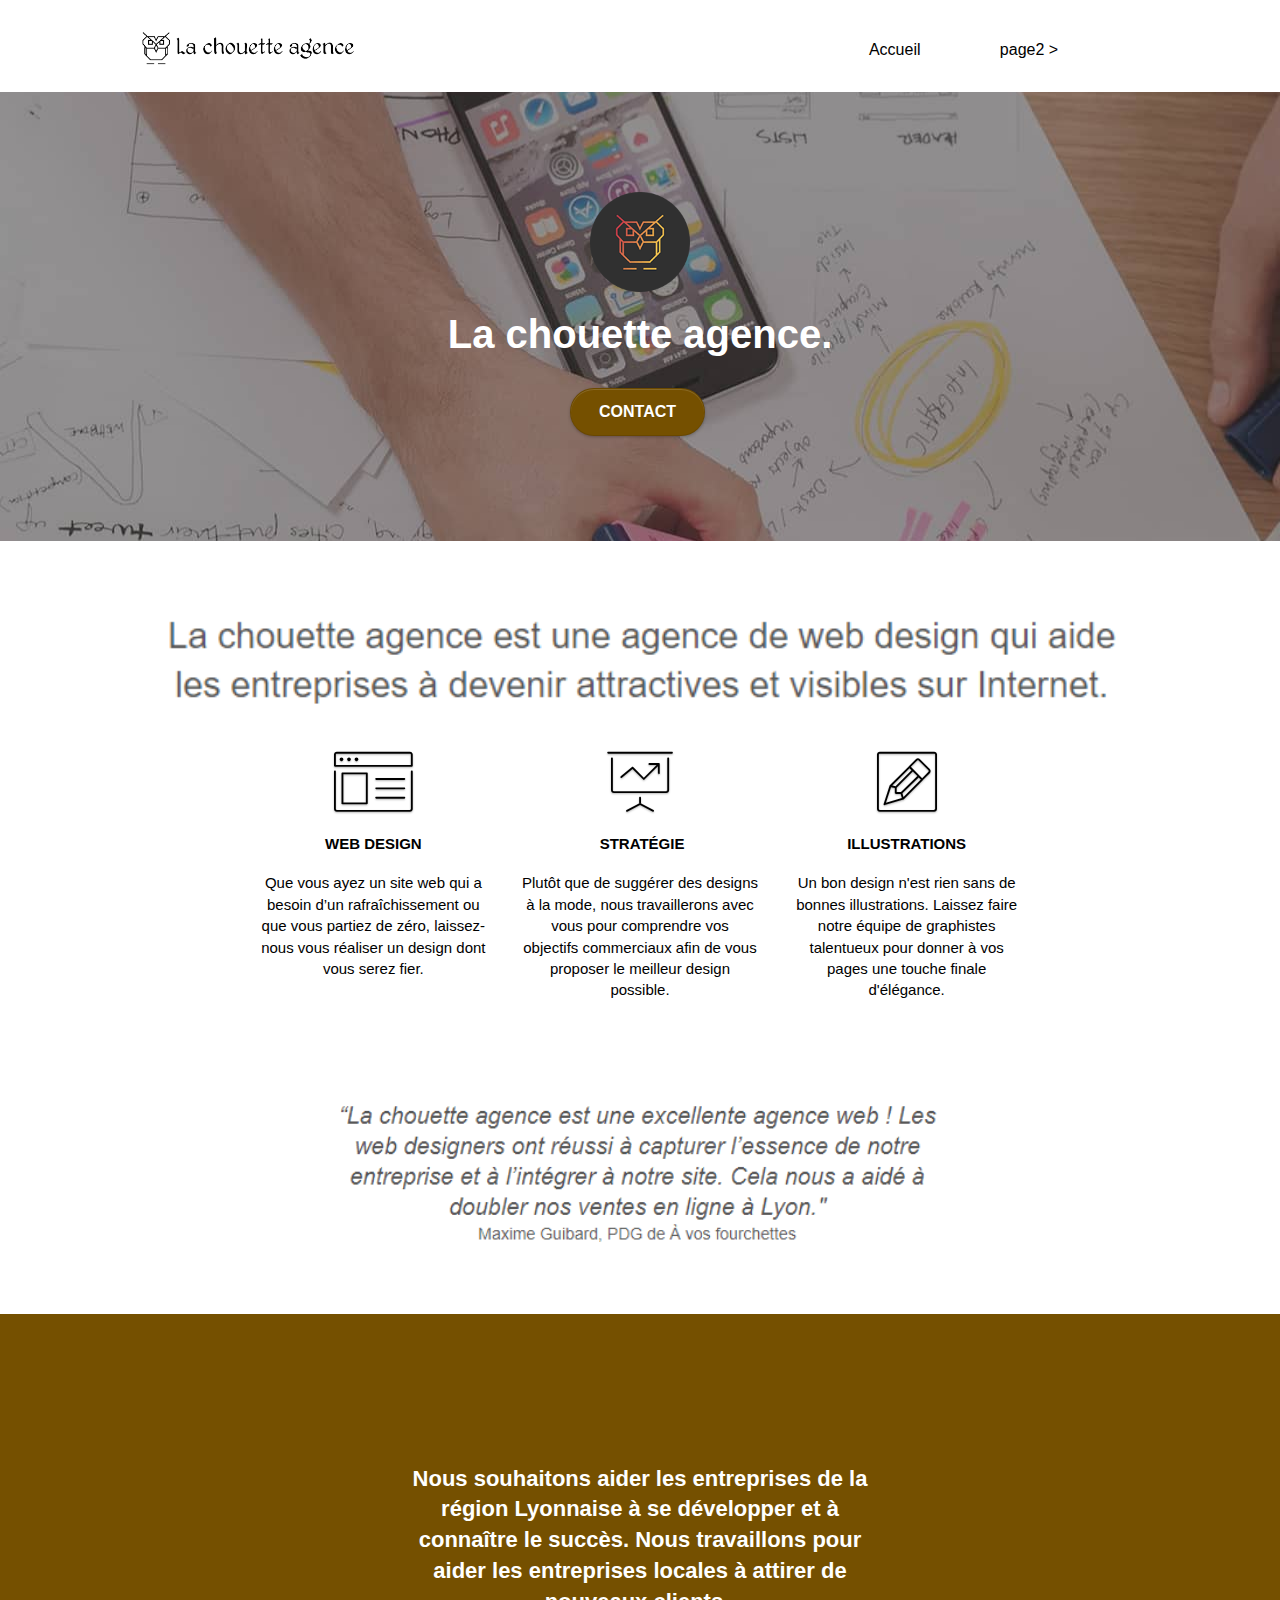
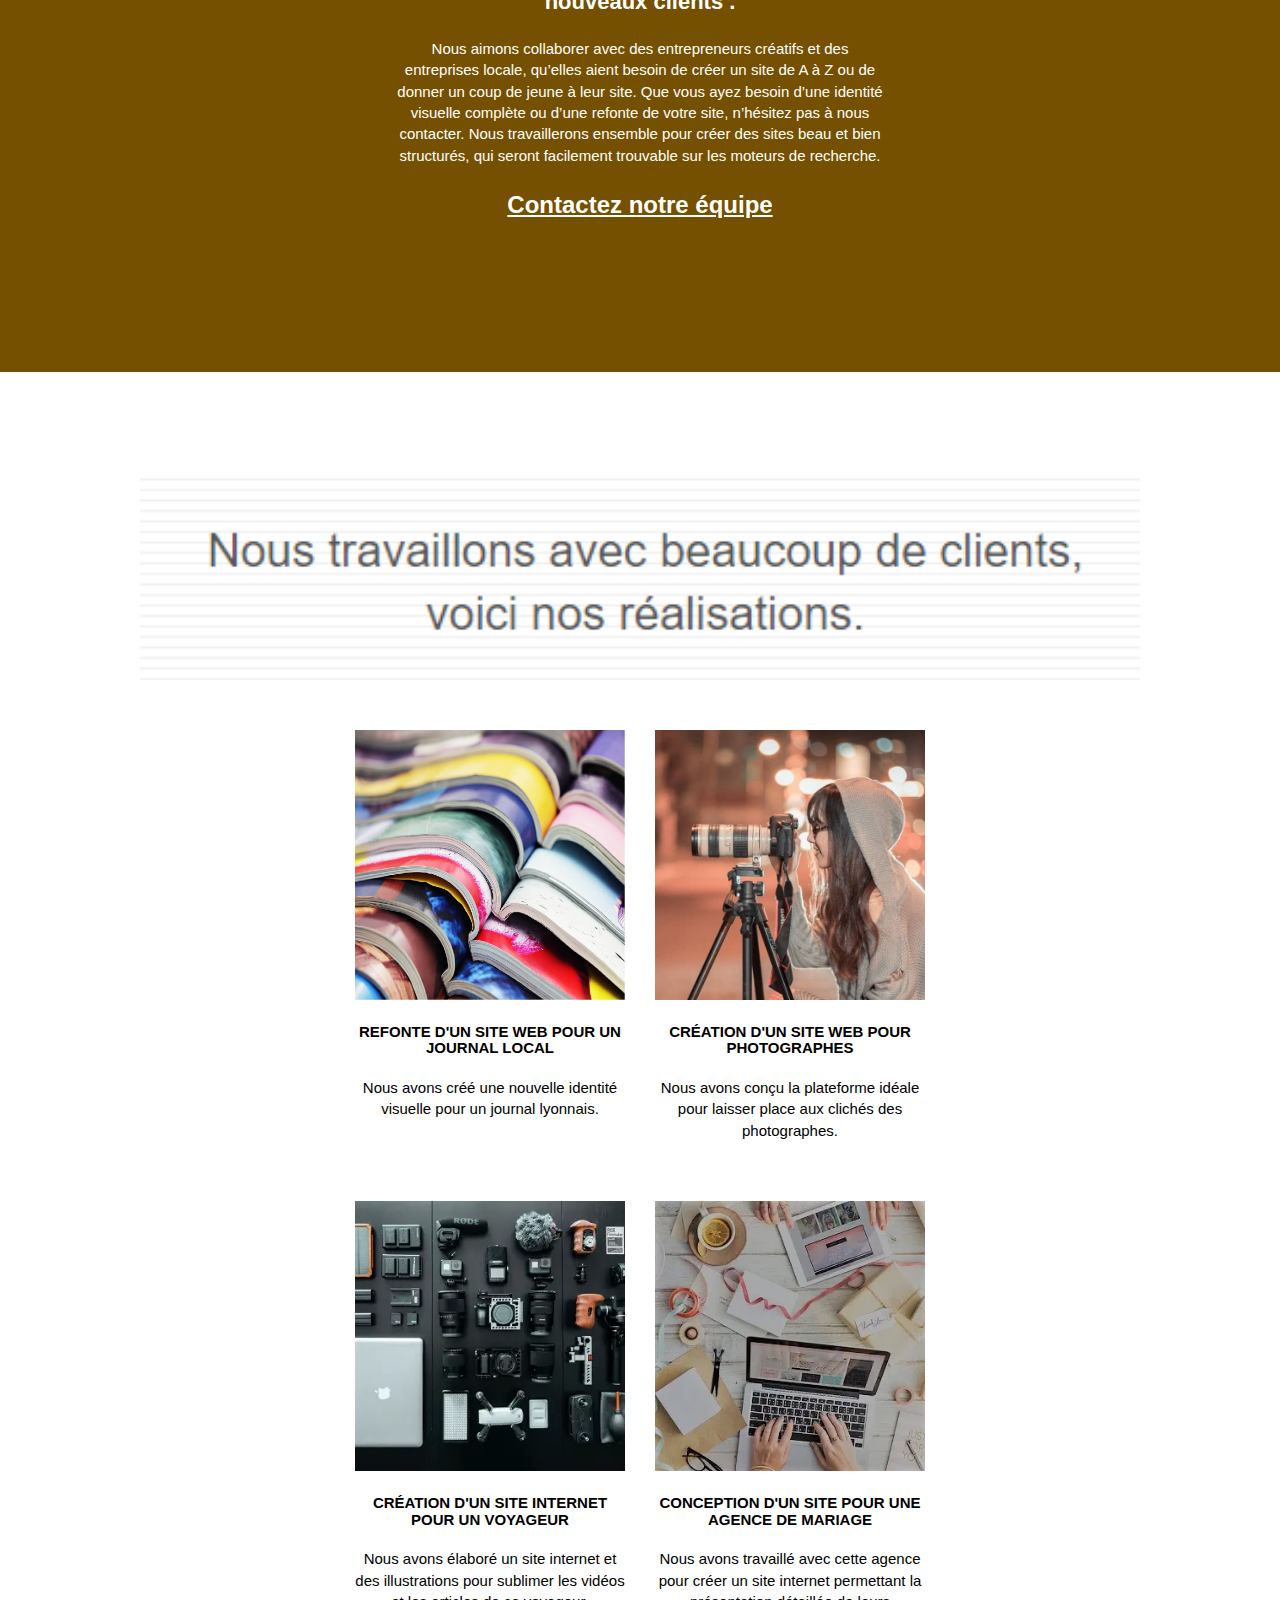
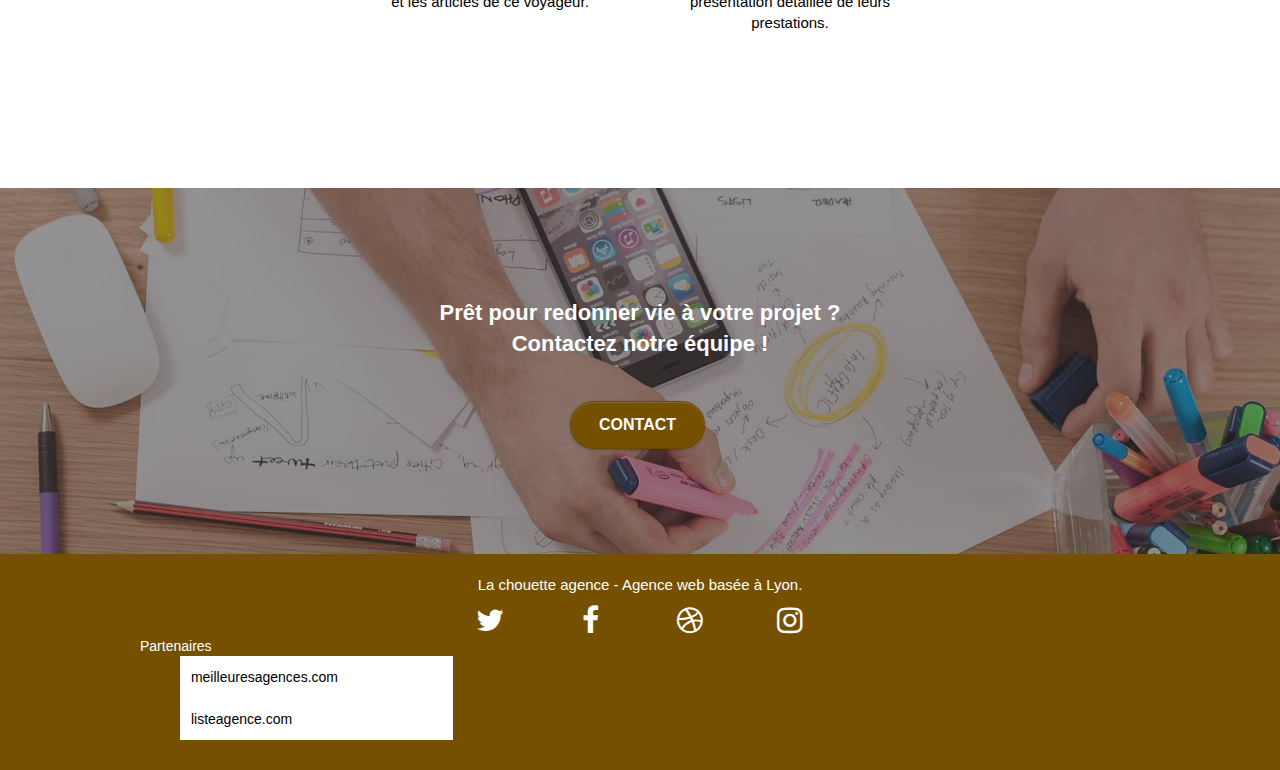
<file: index.html>
<!DOCTYPE html>
<html lang="fr">
  <head>
    <title>
      Valorisez votre image avec notre agence Web design | La chouette agence
    </title>

    <meta charset="utf-8" />
    <meta name="robots" content="INDEX, FOLLOW" />
    <meta
      name="keywords"
      content="Valorisez votre image avec notre agence Web design et graphisme"
    />
    <meta
      name="description"
      content="La chouette agence accompagne les grands comptes dans la conception, le déploiement et la mise en oeuvre de leur stratégie de communication digitale."
    />
    <meta
      name="viewport"
      content="width=device-width, initial-scale=1.0, viewport-fit=cover"
    />

    <link rel="shortcut icon" type="image/png" href="favicon.jpg" />

    <link rel="stylesheet" type="text/css" href="./css/bootstrap.css" />
    <link rel="stylesheet" type="text/css" href="style.css" />
    <link rel="stylesheet" type="text/css" href="./css/font-awesome.css" />
    <link rel="stylesheet" type="text/css" href="./css/et-line.css" />

    <script src="./js/jquery-2.1.0.js"></script>
    <script src="./js/bootstrap.js"></script>
    <script src="./js/blocs.js"></script>
    <script src="./js/jquery.touchSwipe.js" defer></script>
    <script src="./js/gmaps.js"></script>

    <!-- Analytics -->

    <!-- Analytics END -->
  </head>

  <body>
    <!-- Principal conteneur -->
    <div class="page-container">
      <!-- bloc-0 -->
      <div class="bloc bgc-white l-bloc" id="bloc-0">
        <div class="container bloc-sm">
          <nav class="navbar row">
            <div class="navbar-header">
              <a class="navbar-brand" href="index.html"
                ><img
                  src="img/la-chouette-agence.png"
                  alt="logo de chouette et nom de l'agence , la chouette agence "
                  height="40"
              /></a>

              <button
                id="nav-toggle"
                type="button"
                class="ui-navbar-toggle navbar-toggle"
                data-toggle="collapse"
                data-target=".navbar-1"
              >
                <span class="sr-only">Toggle navigation</span
                ><span class="icon-bar"></span><span class="icon-bar"></span
                ><span class="icon-bar"></span>
              </button>
            </div>
            <div class="collapse navbar-collapse navbar-1 special-dropdown-nav">
              <ul class="site-navigation nav navbar-nav">
                <li>
                  <a href="index.html">Accueil</a>
                </li>
                <li></li>
                <li>
                  <a href="page2.html">page2 &gt;</a>
                </li>
              </ul>
            </div>
          </nav>
        </div>
      </div>
      <!-- bloc-0 END -->

      <!-- bloc-1-presentation -->
      <div
        class="bloc bgc-dark-slate-blue bg-banniere d-bloc bg-t-edge bloc-bg-texture texture-paper b-parallax"
        id="bloc-1-hero"
      >
        <div class="container bloc-lg">
          <div class="row tight-width-whitespace">
            <div class="col-sm-12">
              <img
                src="img/logo.png"
                class="center-block image-resize-mode"
                width="100"
                alt="logo de l'agence une chouette "
              />
              <h1 class="text-center hero-bloc-text tc-white">
                La chouette agence.
              </h1>
              <div class="text-center">
                <a
                  href="page2.html"
                  class="btn btn-lg btn-clean btn-rd cta-hero btn-atomic-tangerine"
                  id="cta-hero"
                  >Contact</a
                >
              </div>
            </div>
          </div>
        </div>
      </div>
      <!-- bloc-1-presentation END -->

      <!-- bloc-2-services -->
      <div class="bloc bgc-white l-bloc" id="bloc-2-services">
        <div class="container bloc-md">
          <div class="row">
            <div class="col-sm-12 text-center">
              <img
                class="titleimg"
                alt="La chouette agence est une agence de web design qui aide les entreprises à devenir attractives et visibles sur internet."
                src="img/title.png"
              />
            </div>
          </div>
          <div class="row voffset-lg med-width-whitespace">
            <div class="col-sm-4">
              <div class="text-center">
                <span
                  class="et-icon-browser sm-shadow icon-dark-slate-blue icons icon-lg"
                ></span>
              </div>
              <h3 class="mg-md text-center">
                Web design
              </h3>
              <p class="text-center">
                Que vous ayez un site web qui a besoin d&rsquo;un
                rafraîchissement ou que vous partiez de zéro, laissez-nous vous
                réaliser un design dont vous serez fier.
              </p>
            </div>
            <div class="col-sm-4">
              <div class="text-center">
                <span
                  class="et-icon-presentation sm-shadow icon-dark-slate-blue icons icon-lg"
                ></span>
              </div>
              <h3 class="mg-md text-center">
                &nbsp;Stratégie
              </h3>
              <p class="text-center">
                Plutôt que de suggérer des designs à la mode, nous travaillerons
                avec vous pour comprendre vos objectifs commerciaux afin de vous
                proposer le meilleur design possible.<br />
              </p>
            </div>
            <div class="col-sm-4">
              <div class="text-center">
                <span
                  class="et-icon-edit sm-shadow icon-dark-slate-blue icons icon-lg"
                ></span>
              </div>
              <h3 class="mg-md text-center">
                Illustrations
              </h3>
              <p class="text-center">
                Un bon design n'est rien sans de bonnes illustrations. Laissez
                faire notre équipe de graphistes talentueux pour donner à vos
                pages une touche finale d'élégance.
              </p>
            </div>
          </div>
          <div class="row voffset-lg voffset">
            <div class="col-xs-12 col-md-8 col-md-offset-2 text-center">
              <img
                class="titleimg"
                alt="la chouette agence est une excellente agence web ! Les web designers ont réussi à capturer l'essence de notre entreprise et à l'intégrer à notre site. Cela nous à aidé à doubler nos ventes en ligne à Lyon."
                src="img/citation.png"
              />
            </div>
          </div>
        </div>
      </div>
      <!-- bloc-2-services END -->

      <!-- bloc-3-what-i-do -->
      <div
        class="bloc tc-white bgc-atomic-tangerine bg-presentation d-bloc bloc-bg-texture texture-paper b-parallax"
        id="bloc-3-what-i-do"
      >
        <div class="container bloc-lg">
          <div class="row tight-width-whitespace black-background">
            <div class="col-sm-12">
              <h2 class="mg-md text-center tc-white">
                Nous souhaitons aider les entreprises de la région Lyonnaise à
                se développer et à connaître le succès. Nous travaillons pour
                aider les entreprises locales à attirer de nouveaux clients .<br />
              </h2>
              <p class="text-center white">
                Nous aimons collaborer avec des entrepreneurs créatifs et des
                entreprises locale, qu’elles aient besoin de créer un site de A
                à Z ou de donner un coup de jeune à leur site. Que vous ayez
                besoin d’une identité visuelle complète ou d’une refonte de
                votre site, n’hésitez pas à nous contacter. Nous travaillerons
                ensemble pour créer des sites beau et bien structurés, qui
                seront facilement trouvable sur les moteurs de recherche.
                <br /><br /><a class="ltc-white bold-link" href="page2.html"
                  >Contactez notre équipe</a
                ><br />
              </p>
            </div>
          </div>
        </div>
      </div>
      <!-- bloc-3-what-i-do END -->

      <!-- bloc-4-portfolio -->
      <div
        class="bloc bgc-white bg-lines-h2-bg bg-repeat l-bloc"
        id="bloc-4-portfolio"
      >
        <div class="container bloc-lg">
          <div class="row">
            <div class="col-sm-12 text-center">
              <img
                class="titleimg"
                alt="Nous travaillons avec beaucoup de clients, voici nos réalisations."
                src="img/title2.png"
              />
            </div>
          </div>
          <div class="row tight-width-whitespace portfolio-row">
            <div class="col-sm-6">
              <a
                href="#"
                data-lightbox="img/1.jpg"
                data-gallery-id="gallery-1"
                data-caption="Refonte d'un site web pour un journal local"
                data-frame="snapshot-lb"
                ><img
                  src="img/1.jpg"
                  alt="refonte site web journal"
                  class="img-responsive portfolio-thumb"
              /></a>
              <h3 class="mg-md text-center">
                Refonte d'un site web pour un journal local
              </h3>
              <p class="text-center">
                Nous avons créé une nouvelle identité visuelle pour un journal
                lyonnais.
              </p>
            </div>
            <div class="col-sm-6">
              <a
                href="#"
                data-lightbox="img/2.jpg"
                data-gallery-id="gallery-1"
                data-caption="Création d'un site web pour photographes"
                data-frame="snapshot-lb"
                ><img
                  src="img/2.jpg"
                  class="img-responsive portfolio-thumb"
                  alt="création d'un site web pour photographes"
              /></a>
              <h3 class="mg-md text-center">
                Création d'un site web pour photographes
              </h3>
              <p class="text-center">
                Nous avons conçu la plateforme idéale pour laisser place aux
                clichés des photographes.
              </p>
            </div>
          </div>
          <div class="row tight-width-whitespace portfolio-row">
            <div class="col-sm-6">
              <a
                href="#"
                data-lightbox="img/3.webp"
                data-gallery-id="gallery-1"
                data-caption="Création d'un site internet pour un voyageur"
                data-frame="snapshot-lb"
                ><img
                  src="img/3.webp"
                  class="img-responsive portfolio-thumb"
                  alt="Création d'un site web pour voyageur"
              /></a>
              <h3 class="mg-md text-center">
                Création d'un site internet pour un voyageur
              </h3>
              <p class="text-center">
                Nous avons élaboré un site internet et des illustrations pour
                sublimer les vidéos et les articles de ce voyageur.
              </p>
            </div>
            <div class="col-sm-6">
              <a
                href="#"
                data-lightbox="img/4.webp"
                data-gallery-id="gallery-1"
                data-caption="Conception d'un site pour une agence de mariage"
                data-frame="snapshot-lb"
                ><img
                  src="img/4.webp"
                  class="img-responsive portfolio-thumb"
                  alt="Création d'un site web pour agence de mariage"
              /></a>
              <h3 class="mg-md text-center">
                Conception d'un site pour une agence de mariage
              </h3>
              <p class="text-center">
                Nous avons travaillé avec cette agence pour créer un site
                internet permettant la présentation détaillée de leurs
                prestations.
              </p>
            </div>
          </div>
        </div>
      </div>
      <!-- bloc-4-portfolio END -->

      <!-- bloc-5-cta -->
      <div
        class="bloc bgc-dark-slate-blue bg-banniere d-bloc bloc-bg-texture texture-paper"
        id="bloc-5-cta"
      >
        <div class="container bloc-lg">
          <div class="row">
            <h2 class="mg-md text-center tc-white">
              Prêt pour redonner vie à votre projet ?<br />Contactez notre
              équipe !
            </h2>
            <div class="col-sm-12 text-center">
              <a
                href="page2.html"
                class="btn btn-atomic-tangerine btn-clean btn-rd btn-lg cta-hero"
                >Contact</a
              >
            </div>
          </div>
        </div>
      </div>
      <!-- bloc-5-cta END -->

      <!-- Footer - bloc-8 -->
      <div class="bloc bgc-atomic-tangerine d-bloc" id="bloc-8">
        <div class="container bloc-sm">
          <div class="row">
            <div class="col-sm-12">
              <p class="text-center white">
                La chouette agence - Agence web basée à Lyon.<br />
              </p>
              <div class="row row-no-gutters social">
                <div class="col-sm-3">
                  <div class="text-center">
                    <a class="social" href="https://twitter.com/?lang=fr" title="rejoins-nous sur twitter !"
                      ><span class="fa fa-twitter icon-md"></span
                    ></a>
                  </div>
                </div>
                <div class="col-sm-3">
                  <div class="text-center">
                    <a class="social" href="https://fr-fr.facebook.com/" title="rejoins-nous sur facebook !"
                      ><span class="fa fa-facebook icon-md"></span
                    ></a>
                  </div>
                </div>
                <div class="col-sm-3">
                  <div class="text-center">
                    <a class="social" href="https://dribbble.com/" title="rejoins-nous sur dribbble !"
                      ><span class="fa fa-dribbble icon-md"></span
                    ></a>
                  </div>
                </div>
                <div class="col-sm-3">
                  <div class="text-center">
                    <a class="social" href="https://www.instagram.com/?hl=fr" title="rejoins-nous sur instagram !"
                      ><span class="fa fa-instagram icon-md"></span
                    ></a>
                  </div>
                </div>
              </div>
              <div class="row">
                <div class="col-sm-4">
                  Partenaires
                  <ul>
                    <li>
                      <a href="meilleuresagences.com">meilleuresagences.com</a>
                    </li>
                    <li><a href="listeagence.com">listeagence.com</a></li>
                  </ul>
                </div>
              </div>
            </div>
          </div>
        </div>
      </div>
      <!-- Footer - bloc-8 END -->
    </div>
    <!-- Principal conteneur END -->
  </body>
</html>
</file>
<file: style.css>
body {
    margin: 0;
    padding: 0;
    background: #FFF;
    overflow-x: hidden;
    -webkit-font-smoothing: antialiased;
    -moz-osx-font-smoothing: grayscale;
}
.titleimg {
    width: 100%;
}
li {
    padding: 4%;
    background-color: white;
    list-style: none;
}



a,
button {
    transition: all .3s ease-in-out;
    outline: none!important;
}

a:hover {
    text-decoration: none;
    cursor: pointer;
}

#page-loading-blocs-notifaction {
    position: fixed;
    top: 0;
    bottom: 0;
    width: 100%;
    z-index: 100000;
    background: #FFFFFF url("img/pageload-spinner.gif") no-repeat center center;
}

.bloc {
    width: 100%;
    clear: both;
    background: 50% 50% no-repeat;
    padding: 0 50px;
    -webkit-background-size: cover;
    -moz-background-size: cover;
    -o-background-size: cover;
    background-size: cover;
    position: relative;
}

.bloc .container {
    padding-left: 0;
    padding-right: 0;
}

.bloc-lg {
    padding: 100px 50px;
}

.bloc-md {
    padding: 50px;
}

.bloc-sm {
    padding: 20px 50px;
}

.bg-center,
.bg-l-edge,
.bg-r-edge,
.bg-t-edge,
.bg-b-edge,
.bg-tl-edge,
.bg-bl-edge,
.bg-tr-edge,
.bg-br-edge,
.bg-repeat {
    -webkit-background-size: auto!important;
    -moz-background-size: auto!important;
    -o-background-size: auto!important;
    background-size: auto!important;
}

.bg-repeat {
    background: repeat;
}

.bg-t-edge {
    background: top no-repeat;
}

.bloc-bg-texture::before {
    content: "";
    background-size: 2px 2px;
    position: absolute;
    top: 0;
    bottom: 0;
    left: 0;
    right: 0;
}

.texture-paper::before {
    
    background-size: 280px 280px;
}

.b-parallax {
    background-attachment: fixed;
}

.d-bloc {
    color: white;
}

.d-bloc button:hover {
    color: rgba(255, 255, 255, .9);
}

.d-bloc .icon-round,
.d-bloc .icon-square,
.d-bloc .icon-rounded,
.d-bloc .icon-semi-rounded-a,
.d-bloc .icon-semi-rounded-b {
    border-color: rgba(255, 255, 255, .9);
}

.d-bloc .divider-h span {
    border-color: rgba(255, 255, 255, .2);
}

.d-bloc .a-btn,
.d-bloc .navbar a,
.d-bloc .navbar-brand,
.d-bloc a .icon-sm,
.d-bloc a .icon-md,
.d-bloc a .icon-lg,
.d-bloc a .icon-xl,
.d-bloc h1 a,
.d-bloc h2 a,
.d-bloc h3 a,
.d-bloc h4 a,
.d-bloc h5 a,
.d-bloc h6 a,
.d-bloc p a {
    color: white;
}

.d-bloc .a-btn:hover,
.d-bloc .navbar a:hover,
.d-bloc .navbar-brand:hover,
.d-bloc a:hover .icon-sm,
.d-bloc a:hover .icon-md,
.d-bloc a:hover .icon-lg,
.d-bloc a:hover .icon-xl,
.d-bloc h1 a:hover,
.d-bloc h2 a:hover,
.d-bloc h3 a:hover,
.d-bloc h4 a:hover,
.d-bloc h5 a:hover,
.d-bloc h6 a:hover,
.d-bloc p a:hover {
    color: #E50062;
}

.d-bloc .navbar-toggle .icon-bar {
    background: rgba(255, 255, 255, 1);
}

.d-bloc .btn-wire,
.d-bloc .btn-wire:hover {
    color: rgba(255, 255, 255, 1);
    border-color: rgba(255, 255, 255, 1);
}

.d-bloc .panel {
    color: rgba(0, 0, 0, .5);
}

.d-bloc .panel button:hover {
    color: rgba(0, 0, 0, .7);
}

.d-bloc .panel icon {
    border-color: rgba(0, 0, 0, .7);
}

.d-bloc .panel .divider-h span {
    border-color: rgba(0, 0, 0, .1);
}

.d-bloc .panel .a-btn {
    color: rgba(0, 0, 0, .6);
}

.d-bloc .panel .a-btn:hover {
    color: rgba(0, 0, 0, 1);
}

.d-bloc .panel .btn-wire,
.d-bloc .panel .btn-wire:hover {
    color: rgba(0, 0, 0, .7);
    border-color: rgba(0, 0, 0, .3);
}

.d-bloc .panel,
.l-bloc {
    color: rgba(0, 0, 0, .5);
}

.d-bloc .panel button:hover,
.l-bloc button:hover {
    color: rgba(0, 0, 0, .7);
}

.l-bloc .icon-round,
.l-bloc .icon-square,
.l-bloc .icon-rounded,
.l-bloc .icon-semi-rounded-a,
.l-bloc .icon-semi-rounded-b {
    border-color: rgba(0, 0, 0, .7);
}

.d-bloc .panel .divider-h span,
.l-bloc .divider-h span {
    border-color: rgba(0, 0, 0, .1);
}

.d-bloc .panel .a-btn,
.l-bloc .a-btn,
.l-bloc .navbar a,
.l-bloc .navbar-brand,
.l-bloc a .icon-sm,
.l-bloc a .icon-md,
.l-bloc a .icon-lg,
.l-bloc a .icon-xl,
.l-bloc h1 a,
.l-bloc h2 a,
.l-bloc h3 a,
.l-bloc h4 a,
.l-bloc h5 a,
.l-bloc h6 a,
.l-bloc p a {
    color: rgba(0, 0, 0, .6);
}

.d-bloc .panel .a-btn:hover,
.l-bloc .a-btn:hover,
.l-bloc .navbar a:hover,
.l-bloc .navbar-brand:hover,
.l-bloc a:hover .icon-sm,
.l-bloc a:hover .icon-md,
.l-bloc a:hover .icon-lg,
.l-bloc a:hover .icon-xl,
.l-bloc h1 a:hover,
.l-bloc h2 a:hover,
.l-bloc h3 a:hover,
.l-bloc h4 a:hover,
.l-bloc h5 a:hover,
.l-bloc h6 a:hover,
.l-bloc p a:hover {
    color: rgba(0, 0, 0, 1);
}

.l-bloc .navbar-toggle .icon-bar {
    color: rgba(0, 0, 0, .6);
}

.d-bloc .panel .btn-wire,
.d-bloc .panel .btn-wire:hover,
.l-bloc .btn-wire,
.l-bloc .btn-wire:hover {
    color: rgba(0, 0, 0, .7);
    border-color: rgba(0, 0, 0, .3);
}

.voffset {
    margin-top: 30px;
}

.voffset-lg {
    margin-top: 80px;
}

.row-no-gutters {
    margin-right: 0;
    margin-left: 0;
}

.row.row-no-gutters > [class^="col-"],
.row.row-no-gutters > [class*=" col-"] {
    padding-right: 0;
    padding-left: 0;
    
}

#bloc-1-hero h1 {
    font-size: 40px;
}

.navbar {
    margin-bottom: 0;
    z-index: 1;
}

.navbar-brand {
    height: auto;
    padding: 3px 15px;
    font-size: 25px;
    font-weight: normal;
    font-weight: 600;
    line-height: 44px;
}

.navbar-brand img {
    max-height: 200px;
    margin: 0 5px 0 0;
    display: inline;
}

.navbar-brand img[src$=svg] {
    min-width: 100px;
}

.nav-center .navbar-brand img {
    margin: 0;
}

.navbar .nav {
    padding-top: 2px;
    margin-right: -16px;
    float: right;
    z-index: 1;
}

.nav > li {
    float: left;
    margin-top: 4px;
    font-size: 16px;
}

.navbar-nav .open .dropdown-menu > li > a {
    text-align: inherit;
}

.nav > li a:hover,
.nav > li a:focus {
    background: transparent;
}

.navbar-toggle {
    margin: 10px 10px 0 0;
    border: 0px;
}

.navbar-toggle:hover {
    background: transparent!important;
}

.navbar-toggle .icon-bar {
    background-color: rgba(0, 0, 0, .5);
    width: 26px;
}

.nav-invert .navbar .nav {
    float: left;
}

.nav-invert .navbar-header,
.nav-invert .navbar-brand {
    float: right;
    position: relative;
    z-index: 2;
}

@media (min-width: 768px) {
    .site-navigation {
        position: absolute;
        top: 50%;
        width: 30%;
        right: 20px;
        transform: translate(0, -50%);
        -webkit-transform: translateY(-50%);
    }
    .nav > li .dropdown-menu a,
    .nav > li .dropdown-menu a:hover {
        color: #484848;
    }
    .nav-invert .site-navigation {
        left: 0;
        right: 0;
    }
    .nav-center {
        text-align: center;
    }
    .nav-center .navbar-header {
        width: 100%;
    }
    .nav-center .navbar-header,
    .nav-center .navbar-brand,
    .nav-center .nav > li {
        float: none;
        display: inline-block;
    }
    .nav-center .site-navigation {
        position: relative;
        width: 100%;
        right: 0;
        margin-right: 0px;
        margin-top: 20px;
    }
    .nav-center.mini-nav .navbar-toggle {
        float: none;
        margin: 10px auto 0;
    }
}

.nav > li > .dropdown a {
    background: none!important;
    display: block;
    padding: 14px 15px;
}

nav .caret {
    margin: 0 5px;
}

.dropdown-menu .dropdown-menu {
    top: -8px;
    left: 100%;
}

.dropdown-menu .dropmenu-flow-right {
    top: 100%;
    left: 0;
    margin-left: -1px;
    border-top-left-radius: 0;
    border-top-right-radius: 0;
}

.dropdown-menu .dropdown span {
    border: 4px solid black;
    border-top-color: transparent;
    border-right-color: transparent;
    border-bottom-color: transparent;
    margin: 6px -5px 0 0!important;
    float: right;
}

.mg-md {
    margin-top: 10px;
    margin-bottom: 20px;
}

.mg-lg {
    margin-top: 10px;
    margin-bottom: 40px;
}

.btn {
    margin: 0 5px 5px 0;
}

.btn.pull-right {
    margin: 0 0 5px 5px;
}

.btn-d,
.btn-d:hover,
.btn-d:focus {
    color: #FFF;
    background: rgba(0, 0, 0, .3);
}

button {
    outline: none!important;
}

.btn-rd {
    border-radius: 40px;
}

.btn-clean {
    border: 1px solid rgba(0, 0, 0, .08);
    border-bottom-color: rgba(0, 0, 0, .1);
    text-shadow: 0 1px 0 rgba(0, 0, 1, .1);
    box-shadow: 0 1px 3px rgba(0, 0, 1, .25), inset 0 1px 0 0 rgba(255, 255, 255, .15);
}

.icon-md {
    font-size: 30px!important;
}

.icon-lg {
    font-size: 60px!important;
}

.sm-shadow {
    text-shadow: 0 1px 2px rgba(0, 0, 0, .3);
}

.panel-sq,
.panel-sq .panel-heading,
.panel-sq .panel-footer {
    border-radius: 0;
}

.panel-rd {
    border-radius: 30px;
}

.panel-rd .panel-heading {
    border-radius: 29px 29px 0 0;
}

.panel-rd .panel-footer {
    border-radius: 0 0 29px 29px;
}

.form-control {
    border-color: rgba(0, 0, 0, .1);
    box-shadow: none;
}

.scrollToTop {
    width: 40px;
    height: 40px;
    position: fixed;
    bottom: 20px;
    right: 20px;
    opacity: 0;
    z-index: 500;
    transition: all .3s ease-in-out;
}

.scrollToTop span {
    margin-top: 6px;
}

.showScrollTop {
    font-size: 14px;
    opacity: 1;
}

a[data-lightbox] {
    position: relative;
    display: block;
    text-align: center;
}

a[data-lightbox]:hover::before {
    content: "+";
    font-family: "HelveticaNeue-Light", "Helvetica Neue Light", "Helvetica Neue", Helvetica, Arial;
    font-size: 32px;
    width: 50px;
    height: 50px;
    margin-left: -25px;
    border-radius: 50%;
    background: rgba(0, 0, 0, .6);
    color: #FFF;
    font-weight: 100;
    z-index: 1;
    position: absolute;
    top: 50%;
    transform: translateY(-50%);
    -webkit-transform: translateY(-50%);
}

a[data-lightbox]:hover img {
    opacity: 0.6;
    -webkit-animation-fill-mode: none;
    animation-fill-mode: none;
}

#lightbox-modal {
    display: flex;
    align-items: center;
}

#lightbox-modal .modal-dialog {
    width: 90%;
    max-width: 900px;
    margin: 0 auto 0;
}

#lightbox-modal .modal-dialog img {
    max-height: 90vh;
    margin: 0 auto;
}

.lightbox-caption {
    padding: 20px;
    color: #FFF;
    background: rgba(0, 0, 0, .5);
    position: absolute;
    left: 15px;
    right: 15px;
    bottom: 5px;
}

.close-lightbox {
    color: #FFF;
    font-size: 30px;
    position: absolute;
    top: 20px;
    right: 20px;
    z-index: 20;
    background: rgba(0, 0, 0, .5);
    border: none;
    line-height: 30px;
    padding: 0 9px 5px;
    opacity: 0.3;
}

.close-lightbox:hover,
.next-lightbox:hover,
.prev-lightbox:hover {
    opacity: 1.0;
    color: #FFF;
}

.next-lightbox,
.prev-lightbox {
    font-size: 20px;
    color: rgba(255, 255, 255, .9);
    background: rgba(0, 0, 0, .5);
    transition: all .2s ease-in-out;
    position: absolute;
    top: 45%;
    z-index: 1;
    opacity: 0.4;
}

.next-lightbox {
    padding: 6px 8px 1px 13px;
    right: 25px;
}

.prev-lightbox {
    padding: 6px 13px 1px 10px;
    left: 25px;
}

.snapshot-lb .modal-body {
    padding-bottom: 45px;
}

.snapshot-lb .lightbox-caption {
    padding: 0;
    color: rgba(0, 0, 0, .5);
    background: none;
}

h1,
h2,
h3,
h4,
h5,
h6,
p,
label,
.btn,
a {
    font-family: "helvetica";
    font-weight: 400;
    color: black!important;
}

.container {
    max-width: 1000px;
}

.hero-bloc-text {
    font-size: 38px;
}

.hero-bloc-text-sub {
    font-size: 36px;
}

.statement-bloc-text {
    line-height: 26px;
    font-style: italic;
    font-size: 20px;
    text-align: center;
    font-weight: lighter;
    max-width: 520px;
    margin: auto auto auto auto;
}

p {
    font-size: 15px;
}

.tight-width-whitespace {
    max-width: 600px;
    margin: auto auto auto auto;
}

.h1 {
    font-size: 20px;
    font-family: "Open Sans";
}

.cta-hero {
    margin-top: 22px;
    color: #FFFFFF!important;
    text-transform: uppercase;
    padding: 12px 28px 12px 28px;
    font-size: 16px;
    font-weight: 700;
}

.social {
    max-width: 400px;
    margin: auto auto auto auto;
}

h2 {
    font-size: 22px;
    line-height: 1.4em;
}

h3 {
    font-size: 15px;
    text-transform: uppercase;
    font-weight: 700;
    color: black!important;
}

.med-width-whitespace {
    max-width: 800px;
    margin: auto auto auto auto;
    box-shadow: 0px 0px 0px #000000;
}

h1 {
    color: black!important;
}

h4 {
    color: black!important;
}

.icons {
    margin-bottom: 14px;
    margin-top: 24px;
}

.white {
    color: white!important;
    font: 700;
}

.portfolio-thumb {
    margin-bottom: 24px;
}

.portfolio-row {
    margin-bottom: 44px;
    margin-top: 50px;
}

.avatar {
    box-shadow: 0px 4px 9px rgba(0, 0, 0, 0.3);
}

.black-background {
    
    padding: 40px 40px 40px 40px;
}

.bold-link {
    font-weight: 900;
    text-decoration: underline!important;
}

.bgc-white {
    background-color: #FFFFFF;
}

.bgc-dark-slate-blue {
    background-color: black;
}

.bgc-atomic-tangerine {
    background-color: #755000;
    
}



.tc-white {
    color: #ffff!important;
    font-weight: 700;
}

.btn-atomic-tangerine {
    background: #755000;
    color: #FFFFFF!important;
}

.btn-atomic-tangerine:hover {
    background: #E50062!important;
    color: #FFFFFF!important;
}

.ltc-white {
    color: #FFFFFF!important;
    font-size: x-large;
}

.ltc-white:hover {
    color: #E50062!important;
}

.ltc-atomic-tangerine {
    color: #F3976C!important;
}

.ltc-atomic-tangerine:hover {
    color: #c27956!important;
}

.icon-dark-slate-blue {
    color: black!important;
    border-color: black!important;
}

.bg-dots-bg {
    background-image: url("img/dots-bg.png");
}



.bg-banniere {
    background-image: url("img/la-chouette-agence-banniere.jpg");
}

.bg-presentation {
    background-image: url("img/image-de-presentation.webp");
}

@media (max-width: 1024px) {
    .bloc {
        padding-left: 20px;
        padding-right: 20px;
    }
    .bloc.full-width-bloc,
    .bloc-tile-2.full-width-bloc .container,
    .bloc-tile-3.full-width-bloc .container,
    .bloc-tile-4.full-width-bloc .container {
        padding-left: 0;
        padding-right: 0;
    }
}

@media (max-width: 992px) and (min-width: 768px) {
    .navbar .nav {
        max-width: 80%
    }
    .nav-center.navbar .nav {
        max-width: 100%
    }
}

@media only screen and (min-device-width: 768px) and (max-device-width: 1024px) and (orientation: landscape) {
    .b-parallax {
        background-attachment: scroll;
    }
}

@media only screen and (min-device-width: 1024px) and (max-device-width: 1366px) and (-webkit-min-device-pixel-ratio: 1.5) {
    .b-parallax {
        background-attachment: scroll;
    }
}

@media (max-width: 991px) {
    .container {
        width: 100%;
    }
    .b-parallax {
        background-attachment: scroll;
    }
    .page-container,
    #hero-bloc {
        overflow-x: hidden;
        position: relative;
    }
    .bloc {
        padding-left: constant(safe-area-inset-left);
        padding-right: constant(safe-area-inset-right);
    }
    .bloc-group,
    .bloc-group .bloc {
        display: block;
        width: 100%;
    }
    .bloc-fill-screen .fill-bloc-top-edge,
    .bloc-fill-screen .fill-bloc-bottom-edge {
        padding: 0 20px;
        padding-left: constant(safe-area-inset-left);
        padding-right: constant(safe-area-inset-right);
    }
}

@media (max-width: 767px) {
    .page-container {
        overflow-x: hidden;
        position: relative;
    }
    h1,
    h2,
    h3,
    h4,
    h5,
    h6,
    p,
    #disqus_thread {
        padding-left: 10px!important;
        padding-right: 10px!important;
    }
    .b-parallax {
        background-attachment: scroll;
    }
    .navbar .nav {
        padding-top: 0;
        border-top: 1px solid rgba(0, 0, 0, .2);
        float: none!important;
    }
    .navbar.row {
        margin-left: 0;
        margin-right: 0;
    }
    .site-navigation {
        position: inherit;
        transform: none;
        -webkit-transform: none;
        -ms-transform: none;
    }
    .nav > li {
        margin-top: 0;
        border-bottom: 1px solid rgba(0, 0, 0, .1);
        background: rgba(0, 0, 0, .05);
        text-align: left;
        padding-left: 15px;
        width: 100%;
    }
    .nav > li:hover {
        background: rgba(0, 0, 0, .08);
    }
    .dropdown .dropdown a .caret {
        float: none;
        margin: 5px 0 0 10px!important;
        border: 4px solid black;
        border-bottom-color: transparent;
        border-right-color: transparent;
        border-left-color: transparent;
    }
    #hero-bloc .navbar .nav {
        background: rgba(0, 0, 0, .8);
    }
    #hero-bloc .navbar .nav a {
        color: rgba(255, 255, 255, .6);
    }
    .hero {
        padding: 50px 0;
    }
    .hero-nav {
        left: -1px;
        right: -1px;
    }
    .navbar-collapse {
        padding: 0;
        overflow-x: hidden;
        -webkit-box-shadow: none;
        box-shadow: none;
    }
    .navbar-brand img {
        max-height: 40px;
        width: auto;
    }
    .nav-invert .navbar-header {
        float: none;
        width: 100%;
    }
    .nav-invert .navbar-toggle {
        float: left;
        margin-left: 10px;
    }
    .bloc {
        padding-left: 0;
        padding-right: 0;
    }
    .bloc-xxl,
    .bloc-xl,
    .bloc-lg {
        padding: 40px 0;
    }
    .bloc-sm,
    .bloc-md {
        padding-left: 0;
        padding-right: 0;
    }
    .bloc-tile-2 .container,
    .bloc-tile-3 .container,
    .bloc-tile-4 .container,
    .bloc-fill-screen .fill-bloc-top-edge,
    .bloc-fill-screen .fill-bloc-bottom-edge {
        padding-left: 0;
        padding-right: 0;
    }
    .a-block {
        padding: 0 10px;
    }
    .btn-dwn {
        display: none;
    }
    .voffset {
        margin-top: 5px;
    }
    .voffset-md {
        margin-top: 20px;
    }
    .voffset-lg {
        margin-top: 30px;
    }
    form {
        padding: 5px;
    }
    .close-lightbox {
        display: inline-block;
    }
    .blocsapp-device-iphone5 {
        background-size: 216px 425px;
        padding-top: 60px;
        width: 216px;
        height: 425px;
    }
    .blocsapp-device-iphone5 img {
        width: 180px;
        height: 320px;
    }
}

@media (max-width: 400px) {
    .bloc {
        padding-left: 0;
        padding-right: 0;
    }
}

@media (max-width: 767px) {
    .bloc-mob-center-text {
        text-align: center;
    }
}
</file>
<file: css/et-line.css>
@font-face {
    font-family: et-line;
    src: url(../fonts/et-line.eot);
    src: url(../fonts/et-line.eot?#iefix) format('embedded-opentype'), url(../fonts/et-line.woff) format('woff'), url(../fonts/et-line.ttf) format('truetype'), url(../fonts/et-line.svg#et-line) format('svg');
    font-weight: 400;
    font-style: normal
}

.et-icon-adjustments,
.et-icon-alarmclock,
.et-icon-anchor,
.et-icon-aperture,
.et-icon-attachment,
.et-icon-bargraph,
.et-icon-basket,
.et-icon-beaker,
.et-icon-bike,
.et-icon-book-open,
.et-icon-briefcase,
.et-icon-browser,
.et-icon-calendar,
.et-icon-camera,
.et-icon-caution,
.et-icon-chat,
.et-icon-circle-compass,
.et-icon-clipboard,
.et-icon-clock,
.et-icon-cloud,
.et-icon-compass,
.et-icon-desktop,
.et-icon-dial,
.et-icon-document,
.et-icon-documents,
.et-icon-download,
.et-icon-dribbble,
.et-icon-edit,
.et-icon-envelope,
.et-icon-expand,
.et-icon-facebook,
.et-icon-flag,
.et-icon-focus,
.et-icon-gears,
.et-icon-genius,
.et-icon-gift,
.et-icon-global,
.et-icon-globe,
.et-icon-googleplus,
.et-icon-grid,
.et-icon-happy,
.et-icon-hazardous,
.et-icon-heart,
.et-icon-hotairballoon,
.et-icon-hourglass,
.et-icon-key,
.et-icon-laptop,
.et-icon-layers,
.et-icon-lifesaver,
.et-icon-lightbulb,
.et-icon-linegraph,
.et-icon-linkedin,
.et-icon-lock,
.et-icon-magnifying-glass,
.et-icon-map,
.et-icon-map-pin,
.et-icon-megaphone,
.et-icon-mic,
.et-icon-mobile,
.et-icon-newspaper,
.et-icon-notebook,
.et-icon-paintbrush,
.et-icon-paperclip,
.et-icon-pencil,
.et-icon-phone,
.et-icon-picture,
.et-icon-pictures,
.et-icon-piechart,
.et-icon-presentation,
.et-icon-pricetags,
.et-icon-printer,
.et-icon-profile-female,
.et-icon-profile-male,
.et-icon-puzzle,
.et-icon-quote,
.et-icon-recycle,
.et-icon-refresh,
.et-icon-ribbon,
.et-icon-rss,
.et-icon-sad,
.et-icon-scissors,
.et-icon-scope,
.et-icon-search,
.et-icon-shield,
.et-icon-speedometer,
.et-icon-strategy,
.et-icon-streetsign,
.et-icon-tablet,
.et-icon-target,
.et-icon-telescope,
.et-icon-toolbox,
.et-icon-tools,
.et-icon-tools-2,
.et-icon-trophy,
.et-icon-tumblr,
.et-icon-twitter,
.et-icon-upload,
.et-icon-video,
.et-icon-wallet,
.et-icon-wine {
    font-family: et-line;
    speak: none;
    font-style: normal;
    font-weight: 400;
    font-variant: normal;
    text-transform: none;
    line-height: 1;
    -webkit-font-smoothing: antialiased;
    -moz-osx-font-smoothing: grayscale;
    display: inline-block
}

.et-icon-mobile:before {
    content: "\e000"
}

.et-icon-laptop:before {
    content: "\e001"
}

.et-icon-desktop:before {
    content: "\e002"
}

.et-icon-tablet:before {
    content: "\e003"
}

.et-icon-phone:before {
    content: "\e004"
}

.et-icon-document:before {
    content: "\e005"
}

.et-icon-documents:before {
    content: "\e006"
}

.et-icon-search:before {
    content: "\e007"
}

.et-icon-clipboard:before {
    content: "\e008"
}

.et-icon-newspaper:before {
    content: "\e009"
}

.et-icon-notebook:before {
    content: "\e00a"
}

.et-icon-book-open:before {
    content: "\e00b"
}

.et-icon-browser:before {
    content: "\e00c"
}

.et-icon-calendar:before {
    content: "\e00d"
}

.et-icon-presentation:before {
    content: "\e00e"
}

.et-icon-picture:before {
    content: "\e00f"
}

.et-icon-pictures:before {
    content: "\e010"
}

.et-icon-video:before {
    content: "\e011"
}

.et-icon-camera:before {
    content: "\e012"
}

.et-icon-printer:before {
    content: "\e013"
}

.et-icon-toolbox:before {
    content: "\e014"
}

.et-icon-briefcase:before {
    content: "\e015"
}

.et-icon-wallet:before {
    content: "\e016"
}

.et-icon-gift:before {
    content: "\e017"
}

.et-icon-bargraph:before {
    content: "\e018"
}

.et-icon-grid:before {
    content: "\e019"
}

.et-icon-expand:before {
    content: "\e01a"
}

.et-icon-focus:before {
    content: "\e01b"
}

.et-icon-edit:before {
    content: "\e01c"
}

.et-icon-adjustments:before {
    content: "\e01d"
}

.et-icon-ribbon:before {
    content: "\e01e"
}

.et-icon-hourglass:before {
    content: "\e01f"
}

.et-icon-lock:before {
    content: "\e020"
}

.et-icon-megaphone:before {
    content: "\e021"
}

.et-icon-shield:before {
    content: "\e022"
}

.et-icon-trophy:before {
    content: "\e023"
}

.et-icon-flag:before {
    content: "\e024"
}

.et-icon-map:before {
    content: "\e025"
}

.et-icon-puzzle:before {
    content: "\e026"
}

.et-icon-basket:before {
    content: "\e027"
}

.et-icon-envelope:before {
    content: "\e028"
}

.et-icon-streetsign:before {
    content: "\e029"
}

.et-icon-telescope:before {
    content: "\e02a"
}

.et-icon-gears:before {
    content: "\e02b"
}

.et-icon-key:before {
    content: "\e02c"
}

.et-icon-paperclip:before {
    content: "\e02d"
}

.et-icon-attachment:before {
    content: "\e02e"
}

.et-icon-pricetags:before {
    content: "\e02f"
}

.et-icon-lightbulb:before {
    content: "\e030"
}

.et-icon-layers:before {
    content: "\e031"
}

.et-icon-pencil:before {
    content: "\e032"
}

.et-icon-tools:before {
    content: "\e033"
}

.et-icon-tools-2:before {
    content: "\e034"
}

.et-icon-scissors:before {
    content: "\e035"
}

.et-icon-paintbrush:before {
    content: "\e036"
}

.et-icon-magnifying-glass:before {
    content: "\e037"
}

.et-icon-circle-compass:before {
    content: "\e038"
}

.et-icon-linegraph:before {
    content: "\e039"
}

.et-icon-mic:before {
    content: "\e03a"
}

.et-icon-strategy:before {
    content: "\e03b"
}

.et-icon-beaker:before {
    content: "\e03c"
}

.et-icon-caution:before {
    content: "\e03d"
}

.et-icon-recycle:before {
    content: "\e03e"
}

.et-icon-anchor:before {
    content: "\e03f"
}

.et-icon-profile-male:before {
    content: "\e040"
}

.et-icon-profile-female:before {
    content: "\e041"
}

.et-icon-bike:before {
    content: "\e042"
}

.et-icon-wine:before {
    content: "\e043"
}

.et-icon-hotairballoon:before {
    content: "\e044"
}

.et-icon-globe:before {
    content: "\e045"
}

.et-icon-genius:before {
    content: "\e046"
}

.et-icon-map-pin:before {
    content: "\e047"
}

.et-icon-dial:before {
    content: "\e048"
}

.et-icon-chat:before {
    content: "\e049"
}

.et-icon-heart:before {
    content: "\e04a"
}

.et-icon-cloud:before {
    content: "\e04b"
}

.et-icon-upload:before {
    content: "\e04c"
}

.et-icon-download:before {
    content: "\e04d"
}

.et-icon-target:before {
    content: "\e04e"
}

.et-icon-hazardous:before {
    content: "\e04f"
}

.et-icon-piechart:before {
    content: "\e050"
}

.et-icon-speedometer:before {
    content: "\e051"
}

.et-icon-global:before {
    content: "\e052"
}

.et-icon-compass:before {
    content: "\e053"
}

.et-icon-lifesaver:before {
    content: "\e054"
}

.et-icon-clock:before {
    content: "\e055"
}

.et-icon-aperture:before {
    content: "\e056"
}

.et-icon-quote:before {
    content: "\e057"
}

.et-icon-scope:before {
    content: "\e058"
}

.et-icon-alarmclock:before {
    content: "\e059"
}

.et-icon-refresh:before {
    content: "\e05a"
}

.et-icon-happy:before {
    content: "\e05b"
}

.et-icon-sad:before {
    content: "\e05c"
}

.et-icon-facebook:before {
    content: "\e05d"
}

.et-icon-twitter:before {
    content: "\e05e"
}

.et-icon-googleplus:before {
    content: "\e05f"
}

.et-icon-rss:before {
    content: "\e060"
}

.et-icon-tumblr:before {
    content: "\e061"
}

.et-icon-linkedin:before {
    content: "\e062"
}

.et-icon-dribbble:before {
    content: "\e063"
}
</file>
